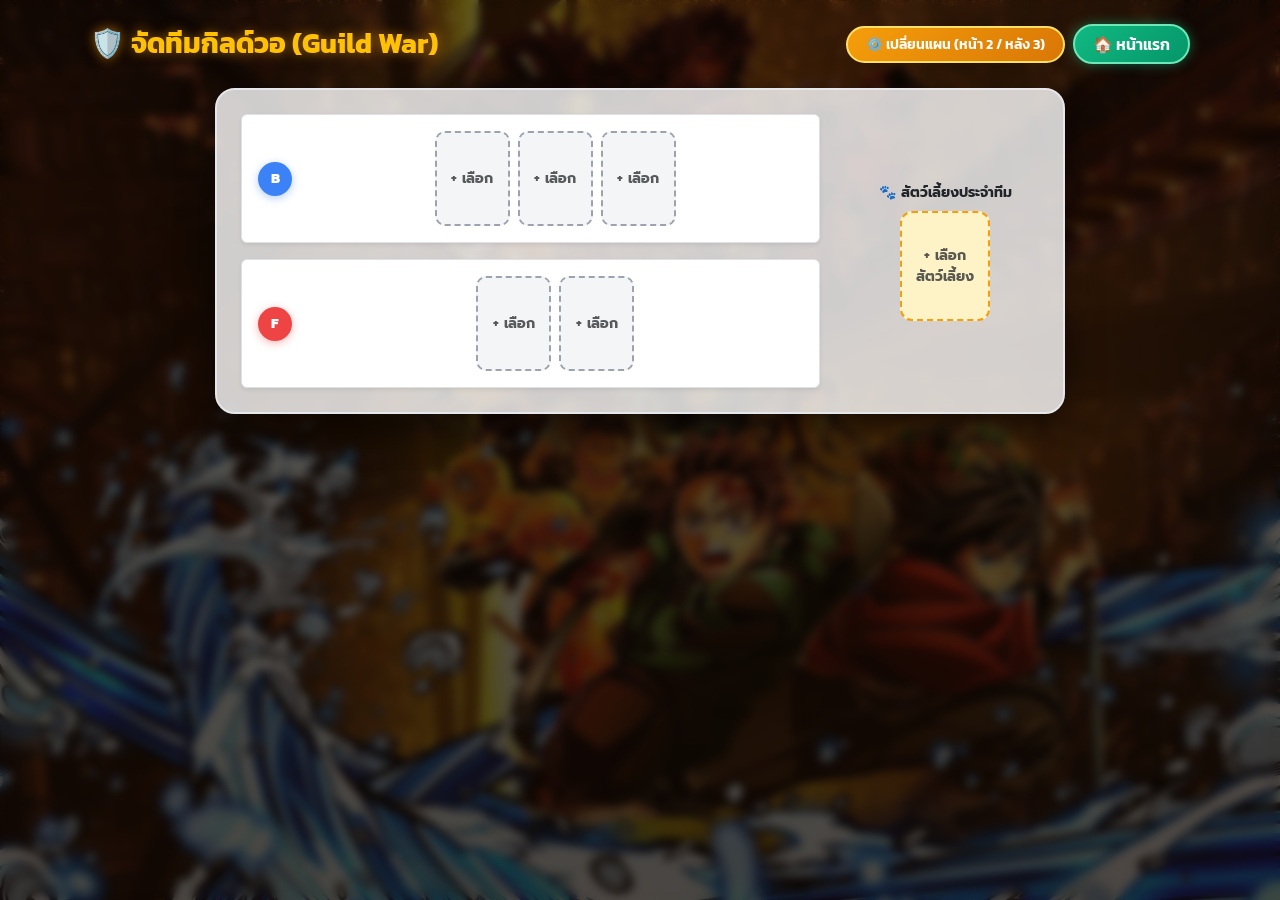
<file: guildwar.html>
<!DOCTYPE html>
<html lang="th">
<head>
    <link rel="icon" type="image/png" href="images/favicon-7k-war.png">
    <meta charset="UTF-8">
    <meta name="viewport" content="width=device-width, initial-scale=1.0">
    <title>Guild War Formation - Seven Knights</title>
    <!-- Bootstrap 5 CSS -->
    <link href="https://cdn.jsdelivr.net/npm/bootstrap@5.3.3/dist/css/bootstrap.min.css" rel="stylesheet">
    <!-- Google Fonts -->
    <link href="https://fonts.googleapis.com/css2?family=Kanit:wght@500;700;800&family=Prompt:wght@400;600&display=swap" rel="stylesheet">
    <style>
        body, html {
            height: 100%;
            margin: 0;
            font-family: 'Prompt', sans-serif;
            overflow-x: hidden;
            background-color: #0f0803;
        }

        /* รูปพื้นหลังดึงจากภาพที่อัปโหลด */
        .bg-infinity-castle {
            background: linear-gradient(rgba(15, 8, 3, 0.65), rgba(15, 8, 3, 0.75)),
                        url('images/Bg.jpg') no-repeat center center fixed;
            background-size: cover;
            min-height: 100vh;
            position: relative;
        }

        /* แผ่นกระจกเบลอพื้นหลัง 5% (เท่ากับหน้าแรก) */
        .blur-overlay {
            min-height: 100vh;
            backdrop-filter: blur(5px);
            -webkit-backdrop-filter: blur(5px);
        }

        h1, h2, h3, h5, h6 {
            font-family: 'Kanit', sans-serif;
        }

        /* ปุ่มกลับหน้าแรก */
        .btn-home {
            font-family: 'Kanit', sans-serif;
            font-weight: 600;
            background: linear-gradient(135deg, #10B981 0%, #059669 100%);
            border: 2px solid #6EE7B7;
            color: #fff;
            padding: 6px 18px;
            border-radius: 50px;
            box-shadow: 0 0 12px rgba(16, 185, 129, 0.5);
            transition: all 0.3s ease;
            text-decoration: none;
            display: inline-flex;
            align-items: center;
            gap: 6px;
        }

        .btn-home:hover {
            background: linear-gradient(135deg, #34D399 0%, #10B981 100%);
            color: #0f0803;
            box-shadow: 0 0 20px rgba(110, 231, 183, 0.8);
            transform: translateY(-2px);
        }

        /* ปุ่มเปลี่ยนแผน */
        .btn-formation {
            font-family: 'Kanit', sans-serif;
            font-weight: 600;
            background: linear-gradient(135deg, #F59E0B 0%, #D97706 100%);
            border: 2px solid #FFE066;
            color: #fff;
            padding: 6px 18px;
            border-radius: 50px;
            box-shadow: 0 0 12px rgba(245, 158, 11, 0.5);
            transition: all 0.3s ease;
        }

        .btn-formation:hover {
            background: linear-gradient(135deg, #FFE066 0%, #F59E0B 100%);
            color: #0f0803;
            box-shadow: 0 0 20px rgba(255, 224, 102, 0.8);
            transform: translateY(-2px);
        }

        /* กระดานจัดทีมตรงกลาง: พื้นหลังสีขาวความจาง 80% */
        .formation-board {
            background: rgba(255, 255, 255, 0.8);
            border: 2px solid #e5e7eb;
            border-radius: 20px;
            box-shadow: 0 15px 35px rgba(0, 0, 0, 0.6);
            max-width: 850px;
            margin: 0 auto;
            color: #1f2937;
        }

        /* ช่องใส่ตัวละคร */
        .slot-box {
            width: 75px;
            height: 95px;
            border: 2px dashed #9ca3af;
            border-radius: 10px;
            display: flex;
            align-items: center;
            justify-content: center;
            background: rgba(243, 244, 246, 0.9);
            cursor: pointer;
            transition: all 0.25s ease;
            user-select: none;
        }

        .slot-box:hover {
            border-color: #f59e0b;
            background: #fef3c7;
            transform: scale(1.03);
        }

        .slot-box.filled {
            border-style: solid;
            border-color: #10b981;
            background: #d1fae5;
        }

        /* ช่องใส่สัตว์เลี้ยง */
        .pet-slot {
            width: 90px;
            height: 110px;
            border: 2px dashed #f59e0b;
            border-radius: 12px;
            display: flex;
            align-items: center;
            justify-content: center;
            background: #fef3c7;
            cursor: pointer;
            transition: all 0.25s ease;
            user-select: none;
        }

        .pet-slot:hover {
            background: #fde68a;
            transform: scale(1.03);
        }

        .zone-label {
            width: 34px;
            height: 34px;
            border-radius: 50%;
            display: flex;
            align-items: center;
            justify-content: center;
            font-weight: 800;
            font-size: 0.9rem;
            font-family: 'Kanit', sans-serif;
            flex-shrink: 0;
        }

        .badge-front { background-color: #ef4444; color: white; box-shadow: 0 2px 8px rgba(239, 68, 68, 0.4); }
        .badge-back { background-color: #3b82f6; color: white; box-shadow: 0 2px 8px rgba(59, 130, 246, 0.4); }

        /* การ์ดเลือกแผนใน Modal */
        .formation-card-option {
            border: 2px solid #374151;
            background: #1f2937;
            color: #fff;
            transition: all 0.2s;
            cursor: pointer;
        }

        .formation-card-option:hover {
            border-color: #f59e0b;
            background: #374151;
            transform: translateY(-2px);
        }
    </style>
</head>
<body class="bg-infinity-castle text-light">

    <!-- ชั้น Blur Overlay เบลอพื้นหลัง 5% -->
    <div class="blur-overlay py-4">
        <div class="container">
            
            <!-- หัวข้อหน้าเว็บ และปุ่มเมนู -->
            <div class="d-flex justify-content-between align-items-center mb-4 px-2">
                <h3 class="text-warning fw-bold m-0" style="text-shadow: 0 0 12px rgba(245, 158, 11, 0.6);">
                    🛡️ จัดทีมกิลด์วอ (Guild War)
                </h3>
                <div class="d-flex gap-2 align-items-center">
                    <button class="btn btn-formation btn-sm shadow" data-bs-toggle="modal" data-bs-target="#formationModal">
                        ⚙️ เปลี่ยนแผน (<span id="currentFormText">หน้า 2 / หลัง 3</span>)
                    </button>
                    <a href="index.html" class="btn-home">
                        🏠 หน้าแรก
                    </a>
                </div>
            </div>

            <!-- กระดานจัดทีมหลัก (พื้นหลังสีขาวความจาง 80%) -->
            <div class="formation-board p-4">
                <div class="row align-items-center g-3">
                    
                    <!-- ฝั่งซ้าย: ช่องตัวละคร (แถวหลัง B และแถวหน้า F) -->
                    <div class="col-md-9 border-end-md pe-md-4">
                        
                        <!-- แถวหลัง (Back Line - B) -->
                        <div class="mb-3 p-3 rounded bg-white border shadow-sm">
                            <div class="d-flex align-items-center gap-3">
                                <div class="zone-label badge-back">B</div>
                                <div id="backSlots" class="d-flex gap-2 justify-content-center flex-grow-1 flex-wrap">
                                    <!-- สร้างช่องด้วย JS -->
                                </div>
                            </div>
                        </div>

                        <!-- แถวหน้า (Front Line - F) -->
                        <div class="p-3 rounded bg-white border shadow-sm">
                            <div class="d-flex align-items-center gap-3">
                                <div class="zone-label badge-front">F</div>
                                <div id="frontSlots" class="d-flex gap-2 justify-content-center flex-grow-1 flex-wrap">
                                    <!-- สร้างช่องด้วย JS -->
                                </div>
                            </div>
                        </div>

                    </div>

                    <!-- ฝั่งขวา: ช่องสัตว์เลี้ยง (Pet) -->
                    <div class="col-md-3 text-center">
                        <span class="small text-dark fw-bold d-block mb-2">🐾 สัตว์เลี้ยงประจำทีม</span>
                        <div class="d-flex justify-content-center">
                            <div id="petSlot" class="pet-slot shadow-sm" onclick="openPetSelector()">
                                <span class="text-muted small text-center">+ เลือก<br>สัตว์เลี้ยง</span>
                            </div>
                        </div>
                    </div>

                </div>
            </div>

        </div>
    </div>

    <!-- Modal เลือกแผนกลยุทธ์ -->
    <div class="modal fade" id="formationModal" tabindex="-1">
        <div class="modal-dialog modal-dialog-centered">
            <div class="modal-content bg-dark text-light border-secondary shadow-lg">
                <div class="modal-header border-secondary">
                    <h5 class="modal-title text-warning fw-bold">เลือกแผนกลยุทธ์ (Formation)</h5>
                    <button type="button" class="btn-close btn-close-white" data-bs-dismiss="modal"></button>
                </div>
                <div class="modal-body">
                    <div class="row g-2">
                        <div class="col-6">
                            <div class="p-3 rounded formation-card-option text-center" onclick="changeFormation('2-3', 'หน้า 2 / หลัง 3')">
                                <h6 class="text-info fw-bold mb-1">หน้า 2 / หลัง 3</h6>
                                <p class="text-muted small mb-0">มาตรฐานสมดุล</p>
                            </div>
                        </div>
                        <div class="col-6">
                            <div class="p-3 rounded formation-card-option text-center" onclick="changeFormation('3-2', 'หน้า 3 / หลัง 2')">
                                <h6 class="text-info fw-bold mb-1">หน้า 3 / หลัง 2</h6>
                                <p class="text-muted small mb-0">เน้นหน้าหนา</p>
                            </div>
                        </div>
                        <div class="col-6">
                            <div class="p-3 rounded formation-card-option text-center" onclick="changeFormation('1-4', 'หน้า 1 / หลัง 4')">
                                <h6 class="text-info fw-bold mb-1">หน้า 1 / หลัง 4</h6>
                                <p class="text-muted small mb-0">ดาเมจหลังเต็มพิกัด</p>
                            </div>
                        </div>
                        <div class="col-6">
                            <div class="p-3 rounded formation-card-option text-center" onclick="changeFormation('4-1', 'หน้า 4 / หลัง 1')">
                                <h6 class="text-info fw-bold mb-1">หน้า 4 / หลัง 1</h6>
                                <p class="text-muted small mb-0">แทงค์หน้า 4 ตัว</p>
                            </div>
                        </div>
                    </div>
                </div>
            </div>
        </div>
    </div>

    <!-- Modal เลือกตัวละคร -->
    <div class="modal fade" id="selectHeroModal" tabindex="-1">
        <div class="modal-dialog modal-dialog-centered">
            <div class="modal-content bg-dark text-light border-secondary shadow-lg">
                <div class="modal-header border-secondary">
                    <h5 class="modal-title text-warning fw-bold">เลือกตัวละครลงตำแหน่ง</h5>
                    <button type="button" class="btn-close btn-close-white" data-bs-dismiss="modal"></button>
                </div>
                <div class="modal-body">
                    <div id="heroListContainer" class="row g-2"></div>
                </div>
            </div>
        </div>
    </div>

    <!-- Modal เลือกสัตว์เลี้ยง -->
    <div class="modal fade" id="selectPetModal" tabindex="-1">
        <div class="modal-dialog modal-dialog-centered">
            <div class="modal-content bg-dark text-light border-secondary shadow-lg">
                <div class="modal-header border-secondary">
                    <h5 class="modal-title text-warning fw-bold">เลือกสัตว์เลี้ยงประจำทีม</h5>
                    <button type="button" class="btn-close btn-close-white" data-bs-dismiss="modal"></button>
                </div>
                <div class="modal-body">
                    <div id="petListContainer" class="row g-2"></div>
                </div>
            </div>
        </div>
    </div>

    <!-- Bootstrap 5 JS -->
    <script src="https://cdn.jsdelivr.net/npm/bootstrap@5.3.3/dist/js/bootstrap.bundle.min.js"></script>
    <script>
        const availableHeroes = [
            { id: 1, name: "กิยู", image: "images/Giyu&Shinobu.png" },
            { id: 2, name: "ชิโนบุ", image: "images/Giyu&Shinobu.png" },
            { id: 3, name: "ทันจิโร่", image: "images/Bg.jpg" }
        ];

        const availablePets = [
            { id: 101, name: "สัตว์เลี้ยง 1", image: "images/Giyu&Shinobu.png" },
            { id: 102, name: "สัตว์เลี้ยง 2", image: "images/Bg.jpg" }
        ];

        let currentFormation = "2-3";
        let teamData = { front: [null, null], back: [null, null, null] };
        let selectedPet = null;
        let activeTargetSlot = null;

        let heroModal, petModal, formationModalInstance;

        document.addEventListener("DOMContentLoaded", function() {
            heroModal = new bootstrap.Modal(document.getElementById('selectHeroModal'));
            petModal = new bootstrap.Modal(document.getElementById('selectPetModal'));
            formationModalInstance = new bootstrap.Modal(document.getElementById('formationModal'));
            
            renderBoard();
        });

        function changeFormation(formKey, formText) {
            currentFormation = formKey;
            document.getElementById('currentFormText').innerText = formText;
            if (formationModalInstance) formationModalInstance.hide();
            renderBoard();
        }

        function renderBoard() {
            const frontContainer = document.getElementById('frontSlots');
            const backContainer = document.getElementById('backSlots');
            
            if (!frontContainer || !backContainer) return;

            frontContainer.innerHTML = '';
            backContainer.innerHTML = '';

            let frontCount = 2, backCount = 3;
            if (currentFormation === "3-2") { frontCount = 3; backCount = 2; }
            if (currentFormation === "1-4") { frontCount = 1; backCount = 4; }
            if (currentFormation === "4-1") { frontCount = 4; backCount = 1; }

            teamData.front = Array(frontCount).fill(null);
            teamData.back = Array(backCount).fill(null);

            for (let i = 0; i < backCount; i++) {
                backContainer.appendChild(createSlotElement('back', i));
            }
            for (let i = 0; i < frontCount; i++) {
                frontContainer.appendChild(createSlotElement('front', i));
            }

            renderPetSlot();
        }

        function createSlotElement(line, index) {
            const slot = document.createElement('div');
            slot.className = 'slot-box';
            
            const hero = teamData[line][index];
            if (hero) {
                slot.classList.add('filled');
                slot.innerHTML = `<img src="${hero.image}" class="img-fluid rounded" style="max-height: 80px; object-fit: cover;" alt="${hero.name}">`;
            } else {
                slot.innerHTML = `<span class="text-muted small fw-bold">+ เลือก</span>`;
            }

            slot.onclick = () => {
                activeTargetSlot = { line, index };
                openHeroSelector();
            };

            return slot;
        }

        function renderPetSlot() {
            const petContainer = document.getElementById('petSlot');
            if (!petContainer) return;

            if (selectedPet) {
                petContainer.className = 'pet-slot border-solid bg-success bg-opacity-25';
                petContainer.innerHTML = `<img src="${selectedPet.image}" class="img-fluid rounded" style="max-height: 95px; object-fit: cover;" alt="${selectedPet.name}">`;
            } else {
                petContainer.className = 'pet-slot';
                petContainer.innerHTML = `<span class="text-muted small fw-bold text-center">+ เลือก<br>สัตว์เลี้ยง</span>`;
            }
        }

        function openHeroSelector() {
            const container = document.getElementById('heroListContainer');
            let html = `
                <div class="col-12 mb-2">
                    <button class="btn btn-outline-danger w-100 btn-sm" onclick="removeHeroFromSlot()">❌ เอาตัวละครออก</button>
                </div>
            `;
            availableHeroes.forEach(hero => {
                html += `
                    <div class="col-4 text-center">
                        <div class="card bg-secondary text-light p-2 border-0 shadow-sm" style="cursor: pointer;" onclick="selectHero(${hero.id})">
                            <img src="${hero.image}" class="img-fluid rounded mb-1" style="height: 65px; object-fit: cover;">
                            <span class="small fw-bold text-truncate d-block">${hero.name}</span>
                        </div>
                    </div>
                `;
            });
            container.innerHTML = html;
            heroModal.show();
        }

        function selectHero(heroId) {
            const hero = availableHeroes.find(h => h.id === heroId);
            if (activeTargetSlot) {
                teamData[activeTargetSlot.line][activeTargetSlot.index] = hero;
                renderBoard();
                heroModal.hide();
            }
        }

        function removeHeroFromSlot() {
            if (activeTargetSlot) {
                teamData[activeTargetSlot.line][activeTargetSlot.index] = null;
                renderBoard();
                heroModal.hide();
            }
        }

        function openPetSelector() {
            const container = document.getElementById('petListContainer');
            let html = `
                <div class="col-12 mb-2">
                    <button class="btn btn-outline-danger w-100 btn-sm" onclick="removePet()">❌ ถอดสัตว์เลี้ยง</button>
                </div>
            `;
            availablePets.forEach(pet => {
                html += `
                    <div class="col-6 text-center">
                        <div class="card bg-secondary text-light p-2 border-0 shadow-sm" style="cursor: pointer;" onclick="selectPet(${pet.id})">
                            <img src="${pet.image}" class="img-fluid rounded mb-1" style="height: 65px; object-fit: cover;">
                            <span class="small fw-bold text-truncate d-block">${pet.name}</span>
                        </div>
                    </div>
                `;
            });
            container.innerHTML = html;
            petModal.show();
        }

        function selectPet(petId) {
            selectedPet = availablePets.find(p => p.id === petId);
            renderPetSlot();
            petModal.hide();
        }

        function removePet() {
            selectedPet = null;
            renderPetSlot();
            petModal.hide();
        }
    </script>
</body>
</html>
</file>
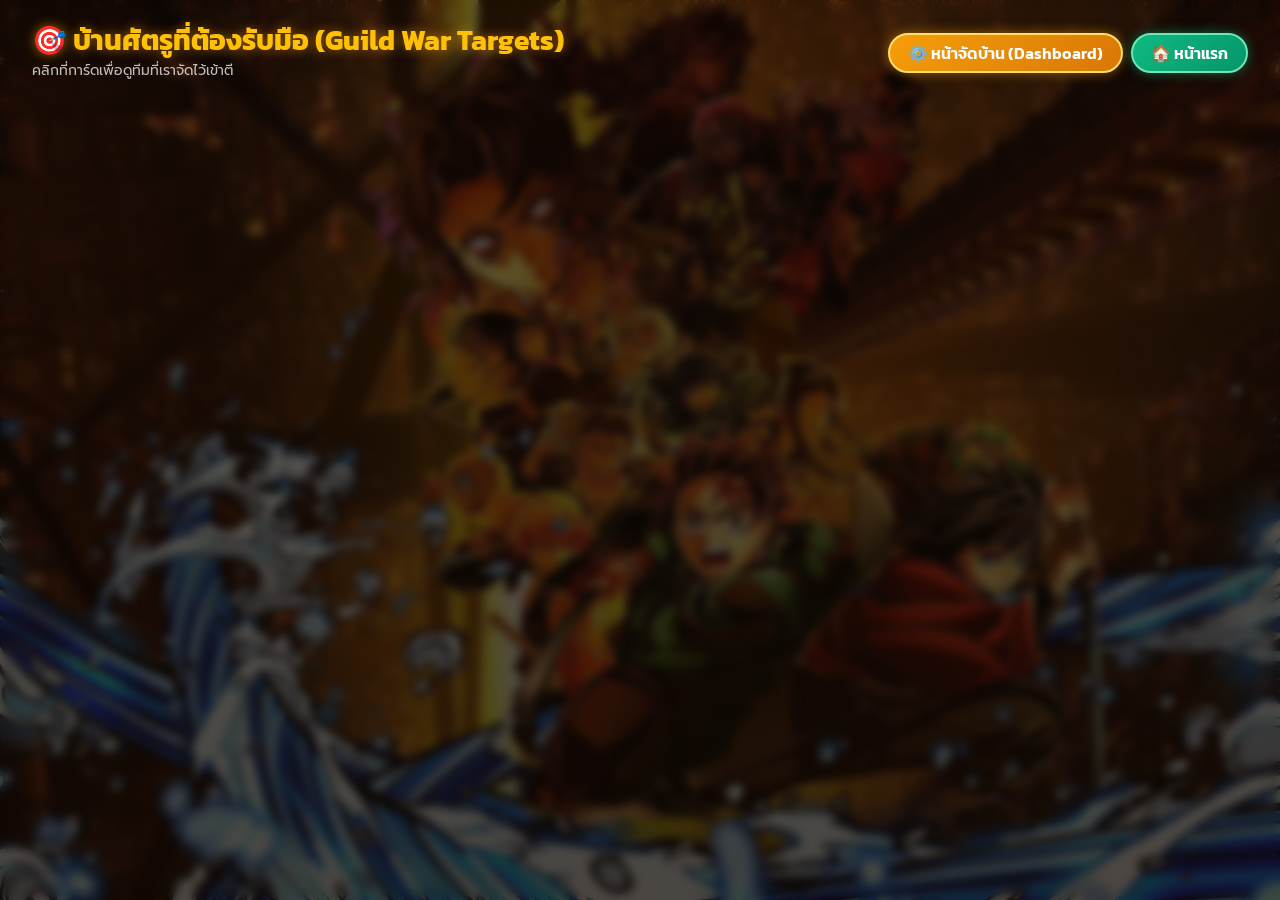
<file: view-test.html>
<!DOCTYPE html>
<html lang="th">
<head>
    <link rel="icon" type="image/png" href="images/favicon-7k-war.png">
    <meta charset="UTF-8">
    <meta name="viewport" content="width=device-width, initial-scale=1.0">
    <title>Guild War Target Viewer - Seven Knights Re:Birth</title>
    <!-- Bootstrap 5 CSS -->
    <link href="https://cdn.jsdelivr.net/npm/bootstrap@5.3.3/dist/css/bootstrap.min.css" rel="stylesheet">
    <!-- Google Fonts -->
    <link href="https://fonts.googleapis.com/css2?family=Kanit:wght@500;700;800&family=Prompt:wght@400;600&display=swap" rel="stylesheet">
    <style>
        body, html {
            height: 100%; margin: 0;
            font-family: 'Prompt', sans-serif;
            overflow-x: hidden; background-color: #0f0803;
        }

        .bg-infinity-castle {
            background: linear-gradient(rgba(15, 8, 3, 0.65), rgba(15, 8, 3, 0.75)),
                        url('images/Bg.jpg') no-repeat center center fixed;
            background-size: cover; min-height: 100vh; position: relative;
        }

        .blur-overlay {
            min-height: 100vh; backdrop-filter: blur(5px);
            -webkit-backdrop-filter: blur(5px); padding-bottom: 50px;
        }

        h1, h2, h3, h4, h5, h6 { font-family: 'Kanit', sans-serif; }

        .btn-home {
            font-family: 'Kanit', sans-serif; font-weight: 600;
            background: linear-gradient(135deg, #10B981 0%, #059669 100%);
            border: 2px solid #6EE7B7; color: #fff; padding: 6px 18px; border-radius: 50px;
            box-shadow: 0 0 12px rgba(16, 185, 129, 0.5); text-decoration: none;
            display: inline-flex; align-items: center; gap: 6px;
        }
        .btn-home:hover { color: #0f0803; background: #34D399; }

        .btn-dashboard {
            font-family: 'Kanit', sans-serif; font-weight: 600;
            background: linear-gradient(135deg, #F59E0B 0%, #D97706 100%);
            border: 2px solid #FFE066; color: #fff; padding: 6px 18px; border-radius: 50px;
            box-shadow: 0 0 12px rgba(245, 158, 11, 0.5); text-decoration: none;
            display: inline-flex; align-items: center; gap: 6px;
        }
        .btn-dashboard:hover { color: #0f0803; background: #FFE066; }

        /* การ์ดบ้านศัตรู */
        .enemy-target-card {
            background: rgba(255, 255, 255, 0.95);
            border: 2px solid #e5e7eb;
            border-radius: 16px;
            box-shadow: 0 10px 25px rgba(0, 0, 0, 0.5);
            color: #1f2937;
            transition: all 0.3s ease;
            position: relative;
            overflow: hidden;
        }
        .enemy-target-card:hover {
            transform: translateY(-4px);
            box-shadow: 0 15px 30px rgba(239, 68, 68, 0.3);
            border-color: #ef4444;
        }

        /* ขยายขนาดรูปตัวละครให้ใหญ่ขึ้นตามแบบในรูปอ้างอิง */
        .view-hero-slot {
            width: 75px; height: 95px; border: 2.5px solid #374151;
            border-radius: 12px; display: flex; flex-direction: column; align-items: center;
            justify-content: center; background: #1f2937;
            overflow: hidden; position: relative;
            box-shadow: 0 4px 10px rgba(0,0,0,0.25);
        }

        /* รูปตัวละคร */
        .view-hero-slot img.hero-img {
            width: 100%; height: 72px; object-fit: cover;
        }

        /* แถบชื่อเลเวลด้านล่าง */
        .hero-footer-bar {
            width: 100%; height: 23px; background: #111827; color: #fff;
            font-size: 0.65rem; display: flex; align-items: center; justify-content: center;
            font-weight: bold; border-top: 1px solid #374151;
        }

        /* ป้ายธาตุและดาวจำลองมุมซ้าย/ขวา */
        .hero-badge-top-left {
            position: absolute; top: 3px; left: 3px; width: 18px; height: 18px;
            background: rgba(0,0,0,0.6); border-radius: 50%; display: flex; align-items: center; justify-content: center;
            font-size: 0.5rem; color: #fbbf24; border: 1px solid #fbbf24;
        }
        .hero-badge-top-right {
            position: absolute; top: 3px; right: 3px; width: 16px; height: 16px;
            background: #ef4444; border-radius: 50%; display: flex; align-items: center; justify-content: center;
            font-size: 0.45rem; color: #fff;
        }

        /* ขยายขนาดช่องสัตว์เลี้ยงให้ใหญ่เด่นชัด */
        .view-pet-slot {
            width: 85px; height: 105px; border: 2.5px solid #d97706;
            border-radius: 14px; display: flex; align-items: center;
            justify-content: center; background: #fef3c7; overflow: hidden;
            box-shadow: 0 4px 10px rgba(0,0,0,0.2);
        }

        /* เส้นกั้นแถว B และ F พร้อมป้ายวงกลม */
        .zone-label {
            width: 24px; height: 24px; border-radius: 50%;
            display: flex; align-items: center; justify-content: center;
            font-weight: 800; font-size: 0.7rem; font-family: 'Kanit', sans-serif; color: white;
            flex-shrink: 0; box-shadow: 0 2px 5px rgba(0,0,0,0.2);
        }
        .badge-front { background-color: #ef4444; }
        .badge-back { background-color: #3b82f6; }

        .counter-team-box {
            background: #ffffff;
            border: 2px solid #10b981;
            border-radius: 14px;
            color: #1f2937;
        }
    </style>
</head>
<body class="bg-infinity-castle text-light">

    <div class="blur-overlay py-4">
        <div class="container-fluid px-4">
            
            <div class="d-flex justify-content-between align-items-center mb-4 px-2">
                <div>
                    <h3 class="text-warning fw-bold m-0" style="text-shadow: 0 0 12px rgba(245, 158, 11, 0.6);">
                        🎯 บ้านศัตรูที่ต้องรับมือ (Guild War Targets)
                    </h3>
                    <small class="text-light opacity-75">คลิกที่การ์ดเพื่อดูทีมที่เราจัดไว้เข้าตี</small>
                </div>
                <div class="d-flex gap-2 align-items-center">
                    <a href="guildwar.html" class="btn-dashboard">⚙️ หน้าจัดบ้าน (Dashboard)</a>
                    <a href="index.html" class="btn-home">🏠 หน้าแรก</a>
                </div>
            </div>

            <!-- Grid แสดงรายการการ์ดบ้านศัตรู (แถวละ 3 บ้านใช้ col-md-4) -->
            <div id="targetGridContainer" class="row g-3"></div>

        </div>
    </div>

    <!-- Modal Popup แสดงทีมที่เราจัดไว้เข้าตี -->
    <div class="modal fade" id="counterTeamsModal" tabindex="-1">
        <div class="modal-dialog modal-lg modal-dialog-centered modal-dialog-scrollable">
            <div class="modal-content bg-dark text-light border-warning shadow-lg">
                <div class="modal-header border-secondary">
                    <div>
                        <h5 class="modal-title text-warning fw-bold" id="modalEnemyTitle">⚔️ ทีมส่งเข้าตีบ้านศัตรู</h5>
                        <small class="text-muted" id="modalEnemySub"></small>
                    </div>
                    <button type="button" class="btn-close btn-close-white" data-bs-dismiss="modal"></button>
                </div>
                <div class="modal-body" id="modalCounterList"></div>
            </div>
        </div>
    </div>

    <!-- Bootstrap 5 JS Bundle -->
    <script src="https://cdn.jsdelivr.net/npm/bootstrap@5.3.3/dist/js/bootstrap.bundle.min.js"></script>
    <script>
        // ข้อมูลตัวอย่าง 3 บ้านศัตรูเพื่อให้เห็นการเรียงแถวละ 3 บ้านชัดเจน
        const mockTargets = [
            {
                id: 1,
                enemy_name: "บ้านที่ 1: [DarkGuild] BigBoss",
                formation: "หน้า 1 / หลัง 2",
                selected_heroes: {
                    front: [{ name: "อีจูฮี", image: "images/Giyu&Shinobu.png", level: "Lv.1" }],
                    back: [{ name: "ยูุนกอน", image: "images/Giyu&Shinobu.png", level: "Lv.1" }, { name: "โดยอง", image: "images/Bg.jpg", level: "Lv.1" }]
                },
                pet: { name: "สัตว์เลี้ยงศัตรู", image: "images/Giyu&Shinobu.png" },
                counter_teams: [
                    {
                        attacker: "Earth (ทีมหลัก - สายระเบิดดาเมจ)",
                        formation: "หน้า 1 / หลัง 2",
                        selected_heroes: {
                            front: [{ name: "กิยู", image: "images/Giyu&Shinobu.png", level: "Lv.40", ring: { name: "แหวนสถานะ", image: "images/Giyu&Shinobu.png" }, itemDesc: "เจาะเกราะ 100%" }],
                            back: [{ name: "ชิโนบุ", image: "images/Giyu&Shinobu.png", level: "Lv.40", ring: { name: "แหวนชุบ", image: "images/favicon-7k-war.png" }, itemDesc: "คริแรง" }, { name: "ทันจิโร่", image: "images/Bg.jpg", level: "Lv.40", ring: null, itemDesc: "เวทย์ตีกระจาย" }]
                        },
                        pet: { name: "สัตว์เลี้ยง 1", image: "images/Giyu&Shinobu.png" },
                        skill_order: "1 -> 3 -> 2",
                        note: "เปิดด้วยสกิล 1 ล้างบัฟศัตรูก่อน แล้วตามด้วยสกิล 3 ปิดฉาก"
                    }
                ]
            },
            {
                id: 2,
                enemy_name: "บ้านที่ 2: [RedAlliance] ShadowKnight",
                formation: "หน้า 1 / หลัง 2",
                selected_heroes: {
                    front: [{ name: "อีจูฮี", image: "images/Giyu&Shinobu.png", level: "Lv.1" }],
                    back: [{ name: "ยอนฮี", image: "images/Giyu&Shinobu.png", level: "Lv.1" }, { name: "ยูุนกอน", image: "images/Bg.jpg", level: "Lv.1" }]
                },
                pet: { name: "สัตว์เลี้ยง 2", image: "images/Bg.jpg" },
                counter_teams: [
                    {
                        attacker: "Friend B (ทีมสปีดไวเน้นเปิดก่อน)",
                        formation: "หน้า 1 / หลัง 1",
                        selected_heroes: {
                            front: [{ name: "กิยู", image: "images/Giyu&Shinobu.png", level: "Lv.40", ring: { name: "แหวนสถานะ", image: "images/Giyu&Shinobu.png" }, itemDesc: "สปีดไวสุด" }],
                            back: [{ name: "ชิโนบุ", image: "images/Giyu&Shinobu.png", level: "Lv.40", ring: null, itemDesc: "ดาเมจหนัก" }]
                        },
                        pet: { name: "สัตว์เลี้ยง 1", image: "images/Giyu&Shinobu.png" },
                        skill_order: "1 -> 2",
                        note: "เน้นเปิดก่อนเก็บตัวหลักฝั่งตรงข้ามทันที"
                    }
                ]
            },
            {
                id: 3,
                enemy_name: "บ้านที่ 3: [Alpha] Phoenix",
                formation: "หน้า 1 / หลัง 2",
                selected_heroes: {
                    front: [{ name: "แร็ดกริด", image: "images/Bg.jpg", level: "Lv.1" }],
                    back: [{ name: "ไอลิ่น", image: "images/Giyu&Shinobu.png", level: "Lv.1" }, { name: "อาริส", image: "images/Bg.jpg", level: "Lv.1" }]
                },
                pet: { name: "สัตว์เลี้ยง 3", image: "images/Giyu&Shinobu.png" },
                counter_teams: [
                    {
                        attacker: "GuildMaster (ทีมเก็บกวาด)",
                        formation: "หน้า 1 / หลัง 2",
                        selected_heroes: {
                            front: [{ name: "ทันจิโร่", image: "images/Bg.jpg", level: "Lv.40", ring: null, itemDesc: "แทงค์หลัก" }],
                            back: [{ name: "ชิโนบุ", image: "images/Giyu&Shinobu.png", level: "Lv.40", ring: null, itemDesc: "ดาเมจ" }, { name: "กิยู", image: "images/Giyu&Shinobu.png", level: "Lv.40", ring: null, itemDesc: "ซัพ" }]
                        },
                        pet: { name: "สัตว์เลี้ยง 2", image: "images/Bg.jpg" },
                        skill_order: "3 -> 1 -> 2",
                        note: "เคลียร์เรียบจบในรอบเดียว"
                    }
                ]
            }
        ];

        let counterModal;

        document.addEventListener("DOMContentLoaded", function() {
            counterModal = new bootstrap.Modal(document.getElementById('counterTeamsModal'));
            renderTargetCards();
        });

        function renderTargetCards() {
            const container = document.getElementById('targetGridContainer');
            if (!container) return;
            let html = '';

            mockTargets.forEach(target => {
                const counterCount = target.counter_teams ? target.counter_teams.length : 0;
                
                html += `
                    <div class="col-md-4">
                        <div class="enemy-target-card p-3" onclick="openCounterModal(${target.id})" style="cursor: pointer;">
                            <div class="d-flex justify-content-between align-items-center mb-2 pb-1 border-bottom">
                                <span class="badge bg-danger fw-bold">ทีมที่ต้องการตี</span>
                                <span class="badge bg-secondary text-light fw-bold">${counterCount} ทีมแก้</span>
                            </div>

                            <div class="fw-bold text-dark mb-3 text-truncate fs-6">🎯 ${target.enemy_name}</div>

                            <div class="row align-items-center g-2 my-2">
                                <div class="col-8">
                                    ${renderHeroSlotsOnly(target.selected_heroes)}
                                </div>
                                <div class="col-4 text-center">
                                    <span class="d-block text-muted small mb-1 fw-bold">สัตว์เลี้ยง</span>
                                    <div class="view-pet-slot mx-auto">
                                        ${target.pet ? `<img src="${target.pet.image}" class="img-fluid" style="height:100%; object-fit:cover;">` : '<span class="text-muted small">ไม่มี</span>'}
                                    </div>
                                </div>
                            </div>

                            <div class="text-end mt-3 pt-2 border-top">
                                <span class="text-primary fw-bold small">ดูเพิ่ม &gt;</span>
                            </div>
</file>
